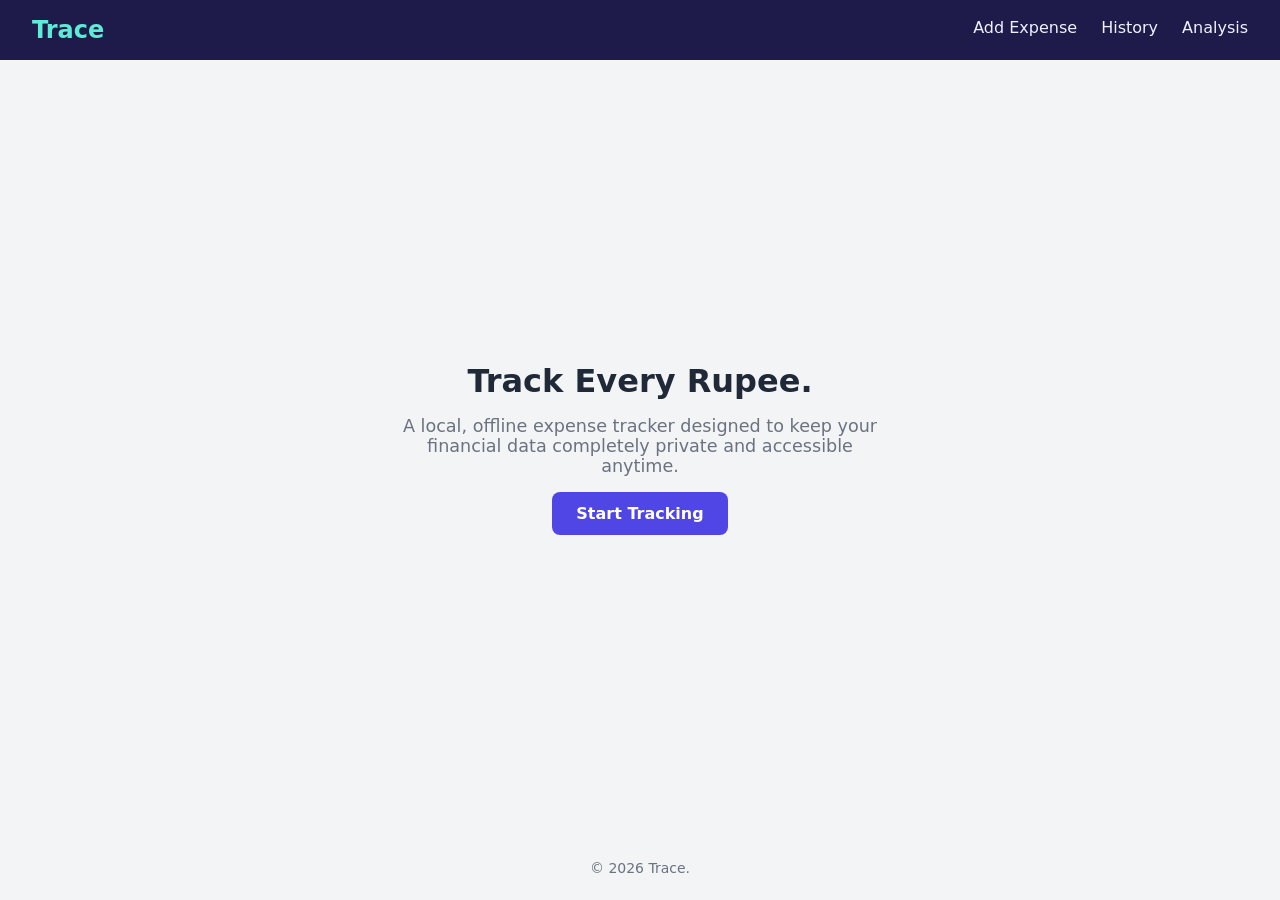
<file: index.html>
<!DOCTYPE html>
<html lang="en">
<head>
    <meta charset="UTF-8">
    <meta name="viewport" content="width=device-width, initial-scale=1.0">
    <title>Trace | Home</title>
    <link rel="stylesheet" href="style.css">
    <script src="script.js" defer></script>
</head>
<body>
    <header>
        <a href="index.html" class="brand">Trace</a>
        <nav>
            <a href="input.html">Add Expense</a>
            <a href="history.html">History</a>
            <a href="analysis.html">Analysis</a>
        </nav>
    </header>
    <main class="hero">
        <h1>Track Every Rupee.</h1>
        <p>A local, offline expense tracker designed to keep your financial data completely private and accessible anytime.</p>
        <a href="input.html" class="btn">Start Tracking</a>
    </main>
    <footer>
        <p>&copy; 2026 Trace.</p>
    </footer>
</body>
</html>
</file>
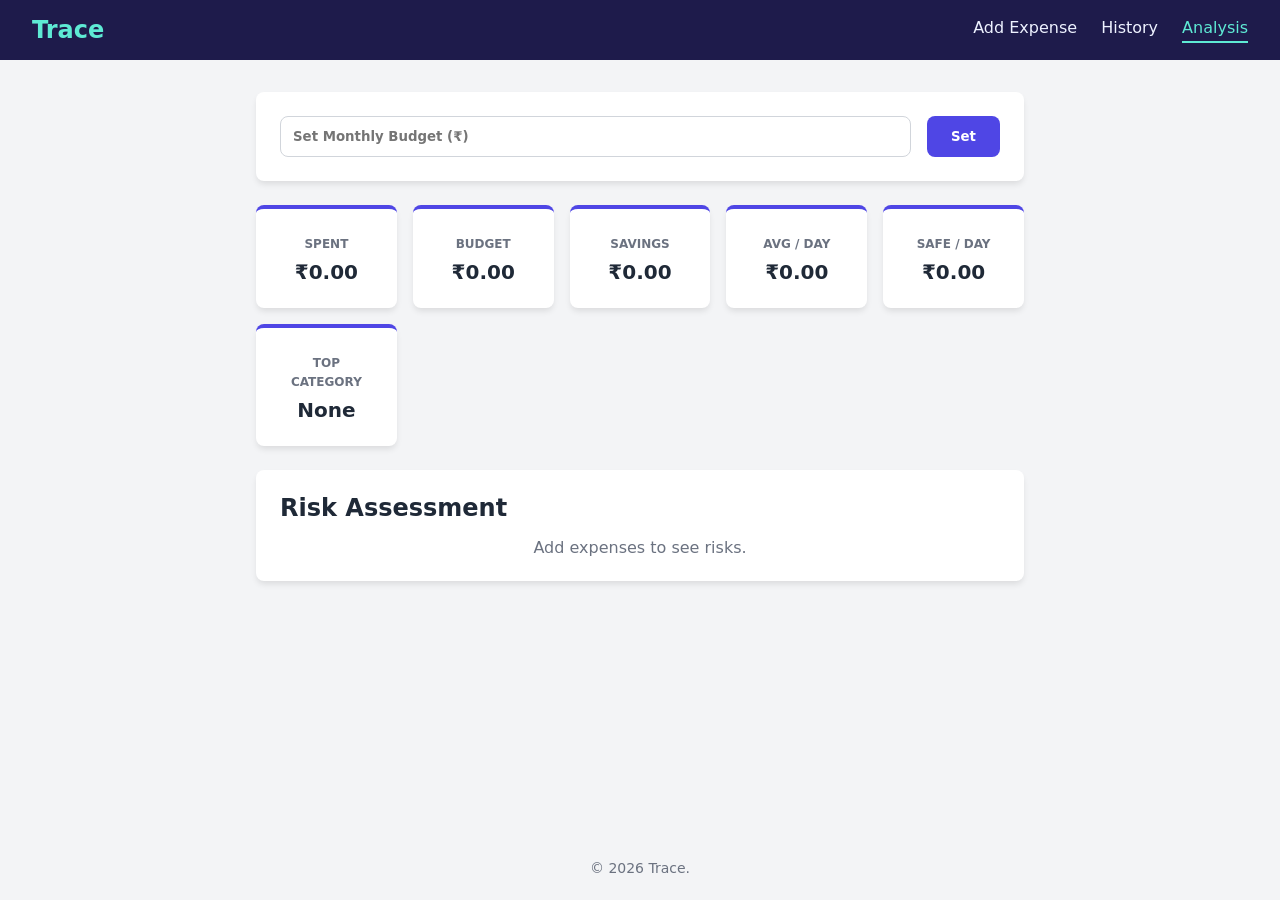
<file: analysis.html>
<!DOCTYPE html>
<html lang="en">
<head>
    <meta charset="UTF-8">
    <meta name="viewport" content="width=device-width, initial-scale=1.0">
    <title>Trace | Analysis</title>
    <link rel="stylesheet" href="style.css">
    <script src="script.js" defer></script>
</head>
<body>
    <header>
        <a href="index.html" class="brand">Trace</a>
        <nav>
            <a href="input.html">Add Expense</a>
            <a href="history.html">History</a>
            <a href="analysis.html" class="active">Analysis</a>
        </nav>
    </header>
    <main>
        <section class="budget-bar card">
            <input type="number" id="budget-input" placeholder="Set Monthly Budget (₹)">
            <button id="save-budget-btn" class="btn">Set</button>
        </section>
        <div id="budget-warning" class="warning hidden"></div>
        <section class="stats-grid">
            <div class="card stat">
                <span>Spent</span>
                <h3 id="total-amount">₹0</h3>
            </div>
            <div class="card stat">
                <span>Budget</span>
                <h3 id="budget-display">₹0</h3>
            </div>
            <div class="card stat">
                <span>Savings</span>
                <h3 id="savings-amount">₹0</h3>
            </div>
            <div class="card stat">
                <span>Avg / Day</span>
                <h3 id="avg-daily">₹0</h3>
            </div>
            <div class="card stat">
                <span>Safe / Day</span>
                <h3 id="safe-daily">₹0</h3>
            </div>
            <div class="card stat">
                <span>Top Category</span>
                <h3 id="top-category">None</h3>
            </div>
        </section>
        <section class="card">
            <h2>Risk Assessment</h2>
            <div id="risk-container" class="risk-list">
                <p id="risk-empty" class="empty">Add expenses to see risks.</p>
            </div>
        </section>
    </main>
    <footer>
        <p>&copy; 2026 Trace.</p>
    </footer>
</body>
</html>
</file>
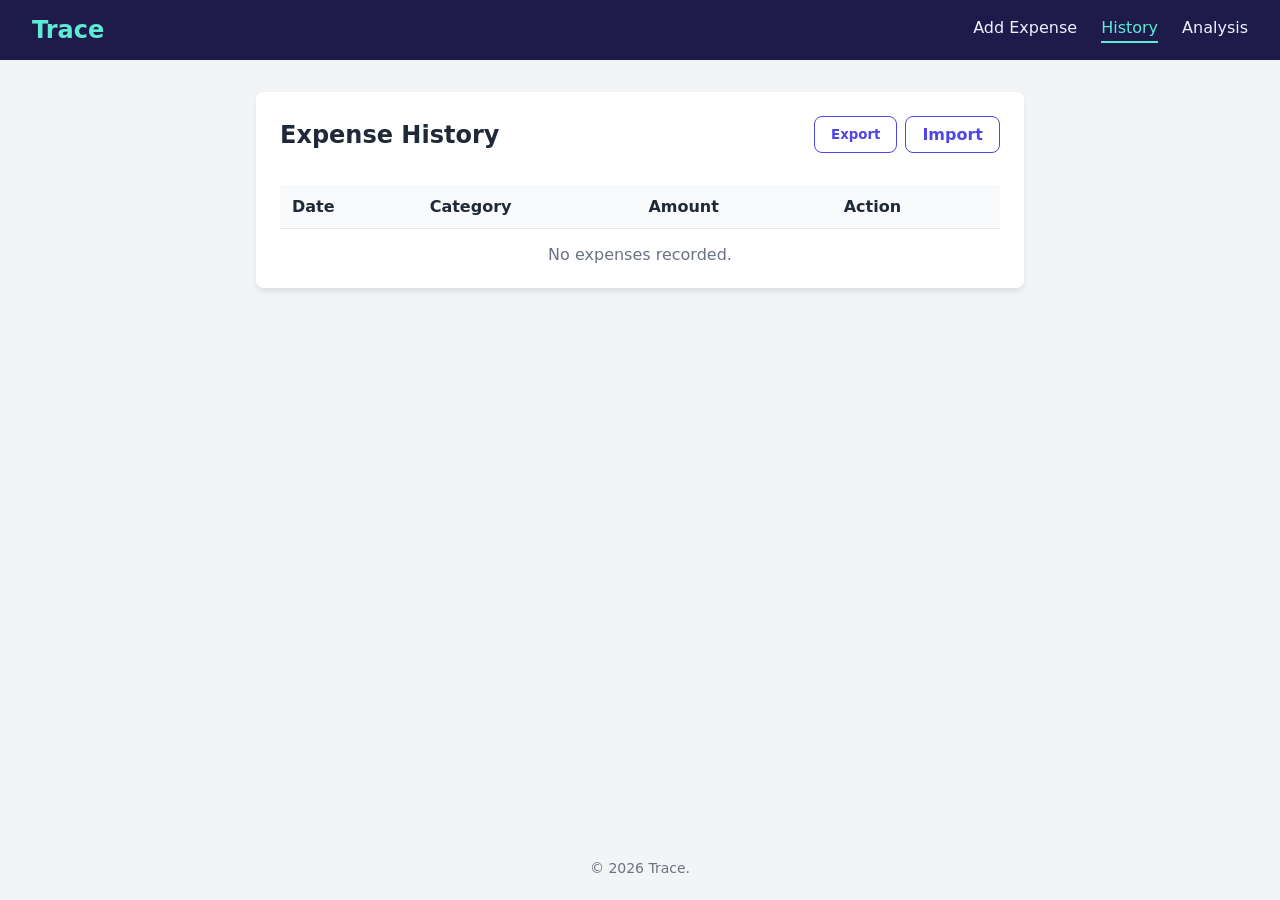
<file: history.html>
<!DOCTYPE html>
<html lang="en">
<head>
    <meta charset="UTF-8">
    <meta name="viewport" content="width=device-width, initial-scale=1.0">
    <title>Trace | History</title>
    <link rel="stylesheet" href="style.css">
    <script src="script.js" defer></script>
</head>
<body>
    <header>
        <a href="index.html" class="brand">Trace</a>
        <nav>
            <a href="input.html">Add Expense</a>
            <a href="history.html" class="active">History</a>
            <a href="analysis.html">Analysis</a>
        </nav>
    </header>
    <main>
        <section class="card">
            <div class="card-header">
                <h2>Expense History</h2>
                <div class="actions">
                    <button id="export-btn" class="btn-outline">Export</button>
                    <label for="import-file" class="btn-outline">Import</label>
                    <input type="file" id="import-file" accept=".json" hidden>
                </div>
            </div>
            <div class="table-wrap">
                <table>
                    <thead>
                        <tr>
                            <th>Date</th>
                            <th>Category</th>
                            <th>Amount</th>
                            <th>Action</th>
                        </tr>
                    </thead>
                    <tbody id="history-list"></tbody>
                </table>
            </div>
            <p id="empty-msg" class="empty">No expenses recorded.</p>
        </section>
    </main>
    <footer>
        <p>&copy; 2026 Trace.</p>
    </footer>
</body>
</html>
</file>
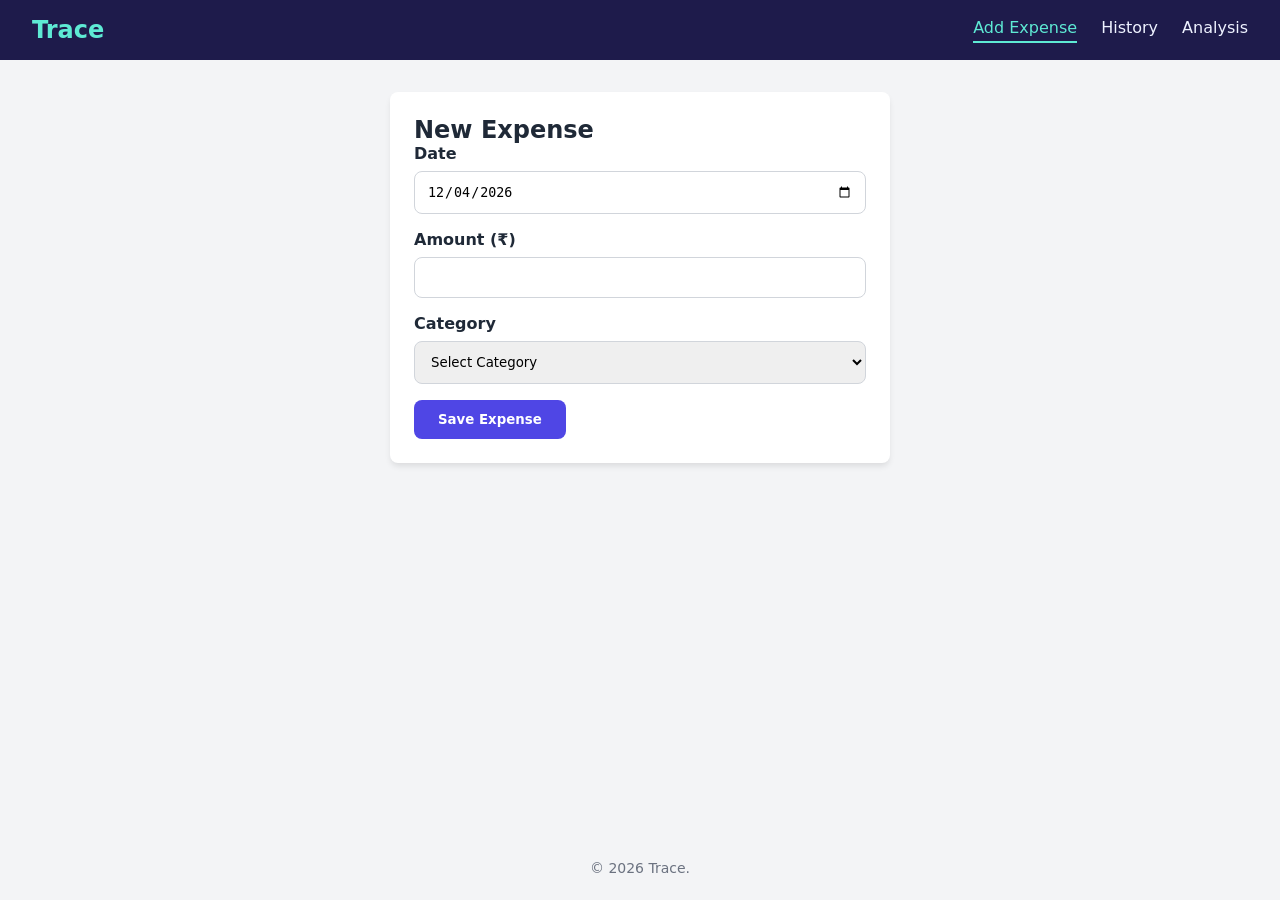
<file: input.html>
<!DOCTYPE html>
<html lang="en">
<head>
    <meta charset="UTF-8">
    <meta name="viewport" content="width=device-width, initial-scale=1.0">
    <title>Trace | Add Expense</title>
    <link rel="stylesheet" href="style.css">
    <script src="script.js" defer></script>
</head>
<body>
    <header>
        <a href="index.html" class="brand">Trace</a>
        <nav>
            <a href="input.html" class="active">Add Expense</a>
            <a href="history.html">History</a>
            <a href="analysis.html">Analysis</a>
        </nav>
    </header>
    <main>
        <section class="card form-card">
            <h2>New Expense</h2>
            <form id="expense-form">
                <div class="field">
                    <label for="date">Date</label>
                    <input type="date" id="date" required>
                </div>
                <div class="field">
                    <label for="amount">Amount (₹)</label>
                    <input type="number" id="amount" step="0.01" min="1" required>
                </div>
                <div class="field">
                    <label for="category">Category</label>
                    <select id="category" required>
                        <option value="">Select Category</option>
                        <option value="Food">Food</option>
                        <option value="Transport">Transport</option>
                        <option value="Entertainment">Entertainment</option>
                        <option value="Clothing">Clothing</option>
                        <option value="Essentials">Essentials</option>
                        <option value="Other">Other</option>
                    </select>
                </div>
                <button type="submit" class="btn">Save Expense</button>
            </form>
        </section>
    </main>
    <footer>
        <p>&copy; 2026 Trace.</p>
    </footer>
</body>
</html>
</file>
<file: style.css>
:root {
    --bg: #f3f4f6;
    --surface: #fff;
    --text: #1f2937;
    --muted: #6b7280;
    --primary: #4f46e5;
    --danger: #ef4444;
    --radius: .5rem;
}

* {
    box-sizing: border-box;
    margin: 0;
    padding: 0;
    font-family: system-ui, sans-serif;
}

body {
    background: var(--bg);
    color: var(--text);
    display: flex;
    flex-direction: column;
    min-height: 100vh;
}

header {
    background: #1e1b4b;
    padding: 1rem 2rem;
    display: flex;
    justify-content: space-between;
    align-items: center;
    flex-wrap: wrap;
    gap: 1rem;
    position: sticky;
    top: 0;
    z-index: 100;
}

.brand {
    font-size: 1.5rem;
    font-weight: 700;
    color: #5eead4;
    text-decoration: none;
}

nav {
    display: flex;
    gap: 1.5rem;
}

nav a {
    color: #eef2ff;
    text-decoration: none;
    font-weight: 500;
    padding-bottom: .25rem;
    border-bottom: 2px solid transparent;
    transition: .3s;
}

nav a:hover, 
nav a.active {
    color: #5eead4;
    border-bottom-color: #5eead4;
}

main {
    flex: 1;
    width: 100%;
    max-width: 800px;
    margin: 2rem auto;
    padding: 0 1rem;
}

footer {
    text-align: center;
    padding: 1.5rem;
    color: var(--muted);
    font-size: .875rem;
}

@keyframes fadeIn {
    from { opacity: 0; transform: translateY(10px); }
    to { opacity: 1; transform: translateY(0); }
}

.card {
    background: var(--surface);
    padding: 1.5rem;
    border-radius: var(--radius);
    box-shadow: 0 4px 6px -1px rgb(0 0 0 / .1);
    margin-bottom: 1.5rem;
    animation: fadeIn 0.5s ease-out;
}

.btn {
    background: var(--primary);
    color: #fff;
    padding: .75rem 1.5rem;
    border: none;
    border-radius: var(--radius);
    font-weight: 600;
    cursor: pointer;
    transition: .3s;
    text-align: center;
    text-decoration: none;
    display: inline-block;
}

.btn:hover {
    background: #4338ca;
}

.hero {
    display: flex;
    flex-direction: column;
    justify-content: center;
    align-items: center;
    text-align: center;
    gap: 1rem;
    padding: 4rem 1rem;
}

.hero p {
    color: var(--muted);
    max-width: 500px;
    font-size: 1.1rem;
}

.form-card {
    max-width: 500px;
    margin: 0 auto;
}

.field {
    margin-bottom: 1rem;
}

.field label {
    display: block;
    margin-bottom: .5rem;
    font-weight: 600;
}

.field input, 
.field select {
    width: 100%;
    padding: .75rem;
    border: 1px solid #d1d5db;
    border-radius: var(--radius);
}

input[type="date"] {
    font-family: monospace;
}

input[type="number"] {
    font-weight: bold;
}

.field input::placeholder {
    color: #9ca3af;
    font-style: italic;
}

.field input:focus, 
.field select:focus {
    outline: none;
    border-color: var(--primary);
    box-shadow: 0 0 0 3px rgb(79 70 229 / .2);
}

.table-wrap {
    overflow-x: auto;
}

table {
    width: 100%;
    border-collapse: collapse;
    margin-top: 1rem;
}

th, td {
    padding: .75rem;
    text-align: left;
    border-bottom: 1px solid #e5e7eb;
}

th {
    background: #f9fafb;
    font-weight: 600;
}

tbody tr:nth-child(even) {
    background: #f9fafb;
}

.card-header {
    display: flex;
    justify-content: space-between;
    align-items: center;
    flex-wrap: wrap;
    gap: 1rem;
    margin-bottom: 1rem;
}

.actions {
    display: flex;
    gap: .5rem;
}

.btn-outline {
    background: transparent;
    border: 1px solid var(--primary);
    color: var(--primary);
    padding: .5rem 1rem;
    border-radius: var(--radius);
    cursor: pointer;
    font-weight: 600;
    transition: .3s;
}

.btn-outline:hover {
    background: var(--primary);
    color: #fff;
}

.delete-btn {
    background: var(--danger);
    color: #fff;
    border: none;
    padding: .4rem .8rem;
    border-radius: var(--radius);
    cursor: pointer;
}

.empty {
    text-align: center;
    color: var(--muted);
    margin-top: 1rem;
}

.budget-bar {
    display: flex;
    gap: 1rem;
}

.budget-bar input {
    flex: 1;
    padding: .75rem;
    border: 1px solid #d1d5db;
    border-radius: var(--radius);
}

.stats-grid {
    display: grid;
    grid-template-columns: repeat(auto-fit, minmax(140px, 1fr));
    gap: 1rem;
    margin-bottom: 1.5rem;
}

.stat {
    text-align: center;
    border-top: 4px solid var(--primary);
    margin-bottom: 0;
}

.stat span {
    font-size: .75rem;
    color: var(--muted);
    text-transform: uppercase;
    font-weight: 600;
}

.stat h3 {
    margin-top: .5rem;
    font-size: 1.25rem;
}

#savings-amount.negative {
    color: var(--danger);
}

.warning {
    padding: 1rem;
    border-radius: var(--radius);
    margin-bottom: 1.5rem;
    text-align: center;
    font-weight: 600;
}

.hidden {
    display: none;
}

.w-green { background: #10b981; color: #fff; }
.w-yellow { background: #fbbf24; color: #1f2937; }
.w-orange { background: #f97316; color: #fff; }
.w-red { background: #ef4444; color: #fff; }
.w-skull { background: #7f1d1d; color: #fff; border: 2px solid #ef4444; }

.risk-list {
    margin-top: 1rem;
}

.risk-item {
    margin-bottom: 1rem;
}

.risk-header {
    display: flex;
    justify-content: space-between;
    font-weight: 600;
    font-size: .875rem;
    margin-bottom: .25rem;
}

.bar-bg {
    height: .75rem;
    background: #e5e7eb;
    border-radius: 1rem;
    overflow: hidden;
}

.bar-fill {
    height: 100%;
    border-radius: 1rem;
    transition: width .5s;
}

.bg-green { background: #10b981; }
.bg-yellow { background: #fbbf24; }
.bg-orange { background: #f97316; }
.bg-red { background: #ef4444; }
.bg-skull { background: #7f1d1d; }

@media (max-width: 600px) {
    header { flex-direction: column; }
    nav { width: 100%; justify-content: center; }
    .budget-bar { flex-direction: column; }
}
</file>
